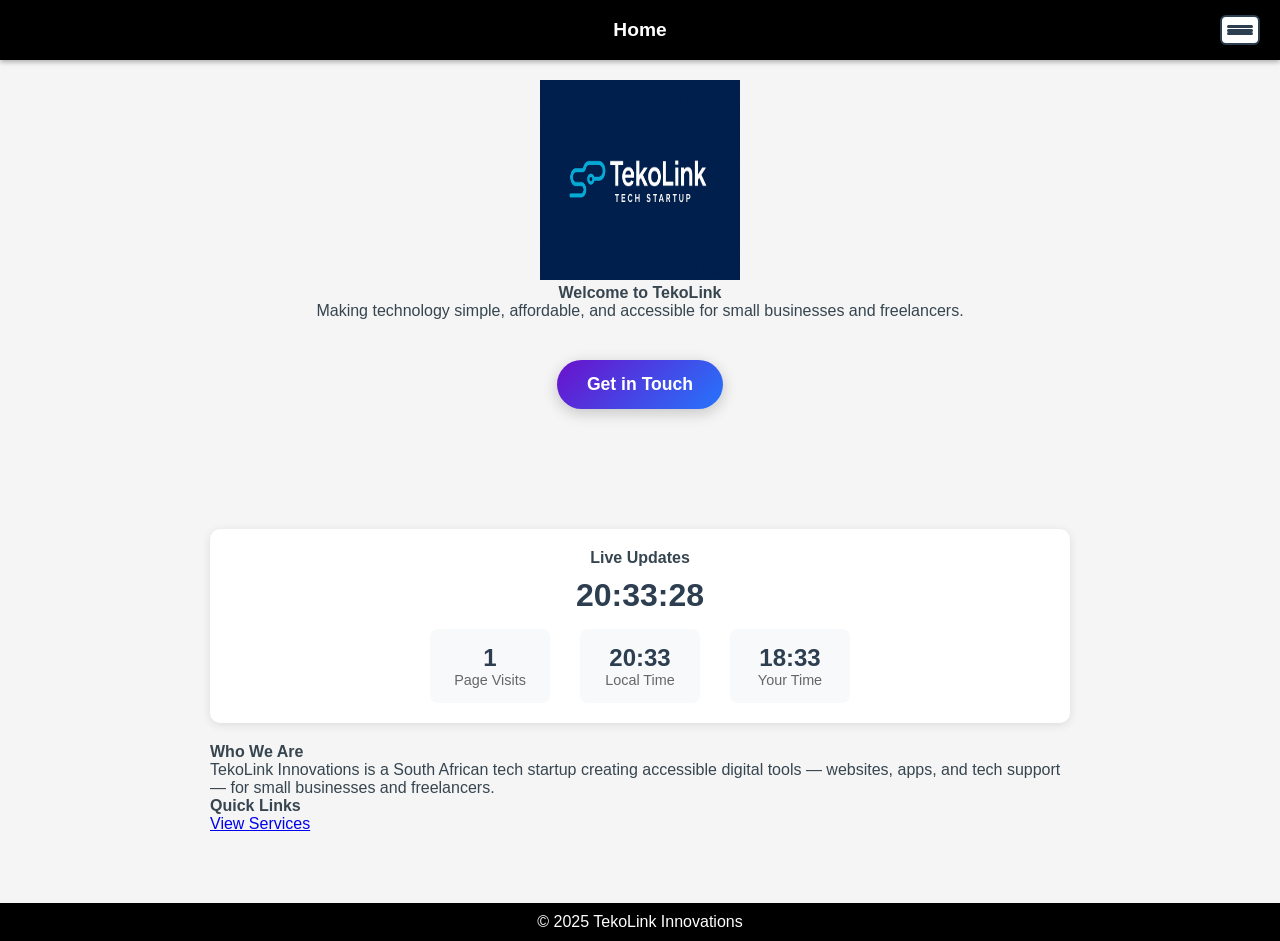
<file: index.html>
<!DOCTYPE html>
<html lang="en">
<head>
  <meta charset="utf-8">
  <meta name="viewport" content="width=device-width,initial-scale=1">

  <!-- SEO Meta Tags -->
  <title>TekoLink Innovations — Simple tech for small businesses</title>
  <meta name="description" content="TekoLink Innovations — affordable websites, apps, and tech support for small businesses and freelancers in South Africa.">
  <meta name="keywords" content="TekoLink, web design, app development, tech support, small business, South Africa, Polokwane">
  <meta name="author" content="Kabelo Mojalefa">
  <meta name="robots" content="index, follow">

  <!-- Open Graph for social media -->
  <meta property="og:title" content="TekoLink Innovations — Simple tech for small businesses">
  <meta property="og:description" content="Affordable websites, apps, and IT support for small businesses and freelancers in South Africa.">
  <meta property="og:image" content="./Assets/TekoLink.png">
  <meta property="og:type" content="website">
  <meta property="og:url" content="https://tekolink1.netlify.app">
  <meta name="google-site-verification" content="C8WIAGLSuKMhOoFvxIu3Dj0NO_RP1NXHNn2RSfWJ3mY"/>

  <!-- Canonical URL for SEO -->
  <link rel="canonical" href="https://tekolink1.netlify.app">
  
  <link rel="stylesheet" href="css/styles.css">
  <link rel="stylesheet" href="css/burger-menu.css">
  <style>
    .dynamic-content {
      background: white;
      padding: 20px;
      border-radius: 10px;
      box-shadow: 0 2px 10px rgba(0,0,0,0.1);
      margin: 20px auto;
      max-width: 900px;
      text-align: center;
    }
    .live-stats {
      display: flex;
      justify-content: center;
      gap: 30px;
      flex-wrap: wrap;
      margin-top: 15px;
    }
    .stat-item {
      padding: 15px;
      background: #f8f9fa;
      border-radius: 8px;
      min-width: 120px;
    }
    .stat-value {
      font-size: 1.5rem;
      font-weight: bold;
      color: #2c3e50;
      display: block;
    }
    .stat-label {
      font-size: 0.9rem;
      color: #666;
      display: block;
    }
    .live-clock {
      font-size: 2rem;
      font-weight: bold;
      color: #2c3e50;
      margin: 10px 0;
    }
    
    /* Get in Touch button styles */
    .get-in-touch-container {
        text-align: center;
        margin: 20px 0;
        padding: 20px;
    }
    .get-in-touch-btn {
        display: inline-block;
        background: linear-gradient(135deg, #6a11cb 0%, #2575fc 100%);
        color: white;
        padding: 14px 30px;
        text-decoration: none;
        border-radius: 50px;
        font-size: 1.1rem;
        font-weight: 600;
        transition: all 0.3s ease;
        box-shadow: 0 4px 15px rgba(0, 0, 0, 0.2);
    }
    .get-in-touch-btn:hover {
        transform: translateY(-3px);
        box-shadow: 0 8px 25px rgba(0, 0, 0, 0.3);
        background: linear-gradient(135deg, #2575fc 0%, #6a11cb 100%);
    }
  </style>
</head>
<body>
    <!-- SINGLE HEADER - Remove the duplicate one below -->
    <div class="current-page-header" id="currentPageHeader">
        <div class="page-title">Home</div>
        <div style="display: flex; gap: 10px; align-items: center;">
            <div class="burger-menu" id="burgerMenu">
                <div class="burger-line"></div>
                <div class="burger-line"></div>
                <div class="burger-line"></div>
            </div>
        </div>
    </div>

    <nav class="nav-menu" id="navMenu">
        <ul>
            <li><span class="current-page">Home</span></li>
            <li><a href="Pages/gallery.html" data-text="Gallery"><span>Gallery</span></a></li>
            <li><a href="Pages/about.html" data-text="About"><span>About</span></a></li>
            <li><a href="Pages/services.html" data-text="Services"><span>Services</span></a></li>
            <li><a href="Pages/enquiry.html" data-text="Enquiry"><span>Enquiry</span></a></li>
            <li><a href="Pages/contact.html" data-text="Contact"><span>Contact</span></a></li>
        </ul>
    </nav>

    <header>
        <img src="./Assets/TekoLink.png" alt="TekoLink Innovations - Tech startup in Polokwane South Africa" width="200" height="200">
        <h1>Welcome to TekoLink</h1>
        <p>Making technology simple, affordable, and accessible for small businesses and freelancers.</p>
        
        <!-- Get in Touch Button -->
        <div class="get-in-touch-container">
            <a href="Pages/contact.html" class="get-in-touch-btn">
                Get in Touch
            </a>
        </div>
    </header>

    <main>
        <!-- Dynamic Real-time Content Section -->
        <section class="dynamic-content">
            <h2>Live Updates</h2>
            <div class="live-clock" id="liveClock">Loading time...</div>
            <div class="live-stats">
                <div class="stat-item">
                    <span class="stat-value" id="visitCount">0</span>
                    <span class="stat-label">Page Visits</span>
                </div>
                <div class="stat-item">
                    <span class="stat-value" id="localTime">--:--</span>
                    <span class="stat-label">Local Time</span>
                </div>
                <div class="stat-item">
                    <span class="stat-value" id="userTime">--:--</span>
                    <span class="stat-label">Your Time</span>
                </div>
            </div>
        </section>

        <section>
            <h2>Who We Are</h2>
            <p>TekoLink Innovations is a South African tech startup creating accessible digital tools — websites, apps, and tech support — for small businesses and freelancers.</p>
        </section>

        <section>
            <h2>Quick Links</h2>
            <div style="display:flex;gap:12px;flex-wrap:wrap">
                <a class="button" href="Pages/gallery.html">View Services</a>
            </div>
        </section>
    </main>

    <footer>
        <p>&copy; 2025 TekoLink Innovations</p>
    </footer>

    <script src="js/burger-menu.js"></script>
    <script src="js/scripts.js"></script>
    
    <!-- Real-time content script -->
    <script>
    // Dynamic Real-time Content
    document.addEventListener('DOMContentLoaded', function() {
        // Live Clock
        function updateClock() {
            const now = new Date();
            const liveClock = document.getElementById('liveClock');
            const localTime = document.getElementById('localTime');
            const userTime = document.getElementById('userTime');
            
            // South Africa Time (SAST)
            const saTime = now.toLocaleTimeString('en-ZA', { 
                timeZone: 'Africa/Johannesburg',
                hour: '2-digit',
                minute: '2-digit',
                second: '2-digit'
            });
            
            // User's Local Time
            const userLocalTime = now.toLocaleTimeString('en-ZA', {
                hour: '2-digit',
                minute: '2-digit',
                second: '2-digit'
            });
            
            if (liveClock) liveClock.textContent = saTime;
            if (localTime) localTime.textContent = saTime.split(':').slice(0, 2).join(':');
            if (userTime) userTime.textContent = userLocalTime.split(':').slice(0, 2).join(':');
        }

        // Visit Counter
        function updateVisitCount() {
            let visits = localStorage.getItem('tekolinkVisits');
            visits = visits ? parseInt(visits) + 1 : 1;
            localStorage.setItem('tekolinkVisits', visits);
            const visitCount = document.getElementById('visitCount');
            if (visitCount) visitCount.textContent = visits;
        }

        // Initialize
        updateClock();
        updateVisitCount();
        
        // Update clock every second
        setInterval(updateClock, 1000);
    });
    </script>
</body>
</html>
</file>
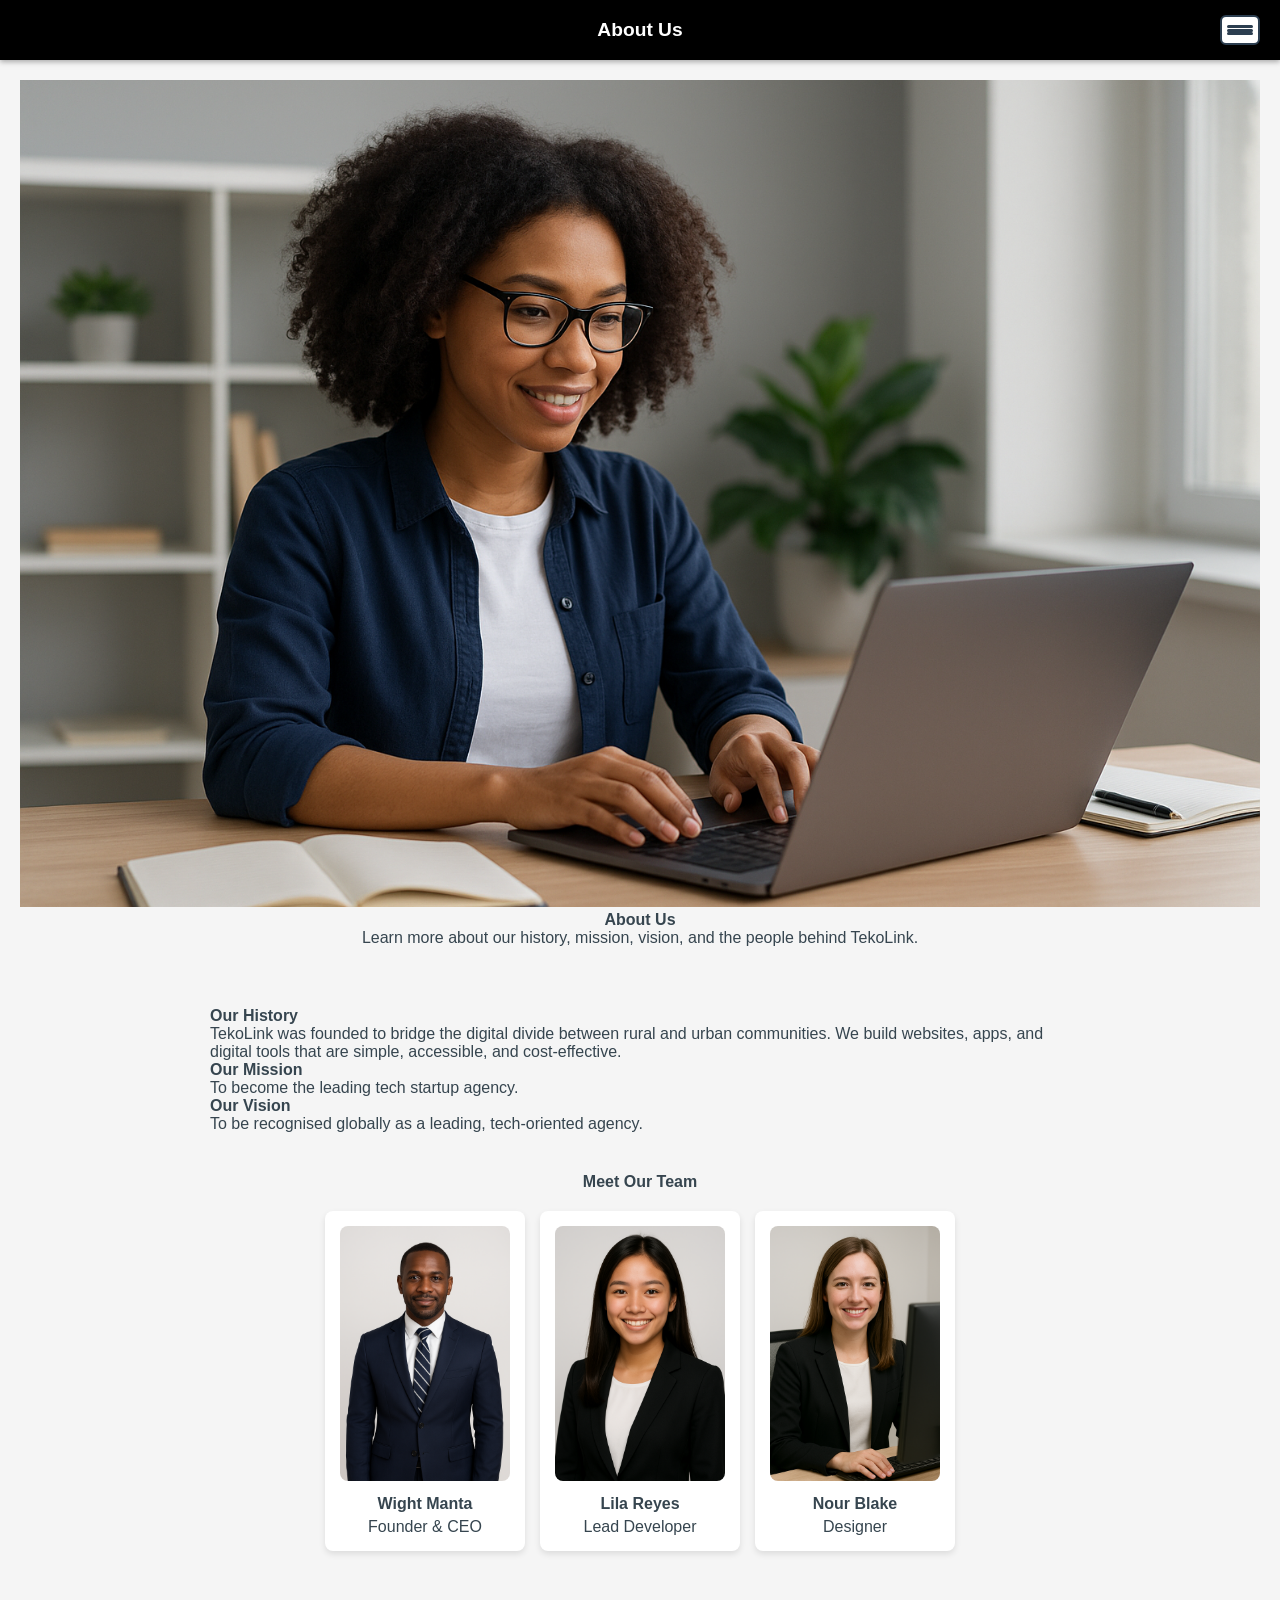
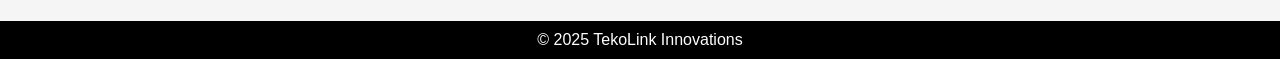
<file: Pages/about.html>
<!DOCTYPE html>
<html lang="en">
<head>
  <meta charset="UTF-8">
  <meta name="viewport" content="width=device-width, initial-scale=1.0">
  <title>About Us | TekoLink</title>
  <link rel="stylesheet" href="../css/styles.css">
  <link rel="stylesheet" href="../css/burger-menu.css">

  </style>
</head>
<body>
    <div class="current-page-header" id="currentPageHeader">
        <div class="page-title">About Us</div>
            <div class="burger-menu" id="burgerMenu">
                <div class="burger-line"></div>
                <div class="burger-line"></div>
                <div class="burger-line"></div>
            </div>
        </div>
    </div>

    <nav class="nav-menu" id="navMenu">
        <ul>
            <li><a href="../index.html" data-text="Home"><span>Home</span></a></li>
            <li><a href="gallery.html" data-text="Gallery"><span>Gallery</span></a></li>
            <li><span class="current-page">About</span></li>
            <li><a href="services.html" data-text="Services"><span>Services</span></a></li>
            <li><a href="enquiry.html" data-text="Enquiry"><span>Enquiry</span></a></li>
            <li><a href="contact.html" data-text="Contact"><span>Contact</span></a></li>
        </ul>
    </nav>

    <header>
        <img src="../Assets/About Us image.png" alt="About Us Banner" width="100%" height="100%">
        <h1>About Us</h1>
        <p>Learn more about our history, mission, vision, and the people behind TekoLink.</p>
    </header>

    <main>
        <h2>Our History</h2>
        <p>
            TekoLink was founded to bridge the digital divide between rural and urban communities. We build websites,
            apps, and digital tools that are simple, accessible, and cost-effective.
        </p>

        <h2>Our Mission</h2>
        <p>To become the leading tech startup agency.</p>

        <h2>Our Vision</h2>
        <p>To be recognised globally as a leading, tech-oriented agency.</p>

        <section class="team">
            <h2>Meet Our Team</h2>
            <div class="team-members">
                <div class="member">
                    <img src="../Assets/kabelo.png" alt="Wight Manta - Founder & CEO">
                    <h4>Wight Manta</h4>
                    <p>Founder & CEO</p>
                </div>
                <div class="member">
                    <img src="../Assets/kai.png" alt="Lila Reyes - Lead Developer">
                    <h4>Lila Reyes</h4>
                    <p>Lead Developer</p>
                </div>
                <div class="member">
                    <img src="../Assets/aria.png" alt="Nour Blake - Designer">
                    <h4>Nour Blake</h4>
                    <p>Designer</p>
                </div>
            </div>
        </section>
    </main>

    <footer>
        <p>&copy; 2025 TekoLink Innovations</p>
    </footer>
    <script src="../js/scripts.js"></script>
    <script src="../js/burger-menu.js"></script>
</body>
</html>
</file>
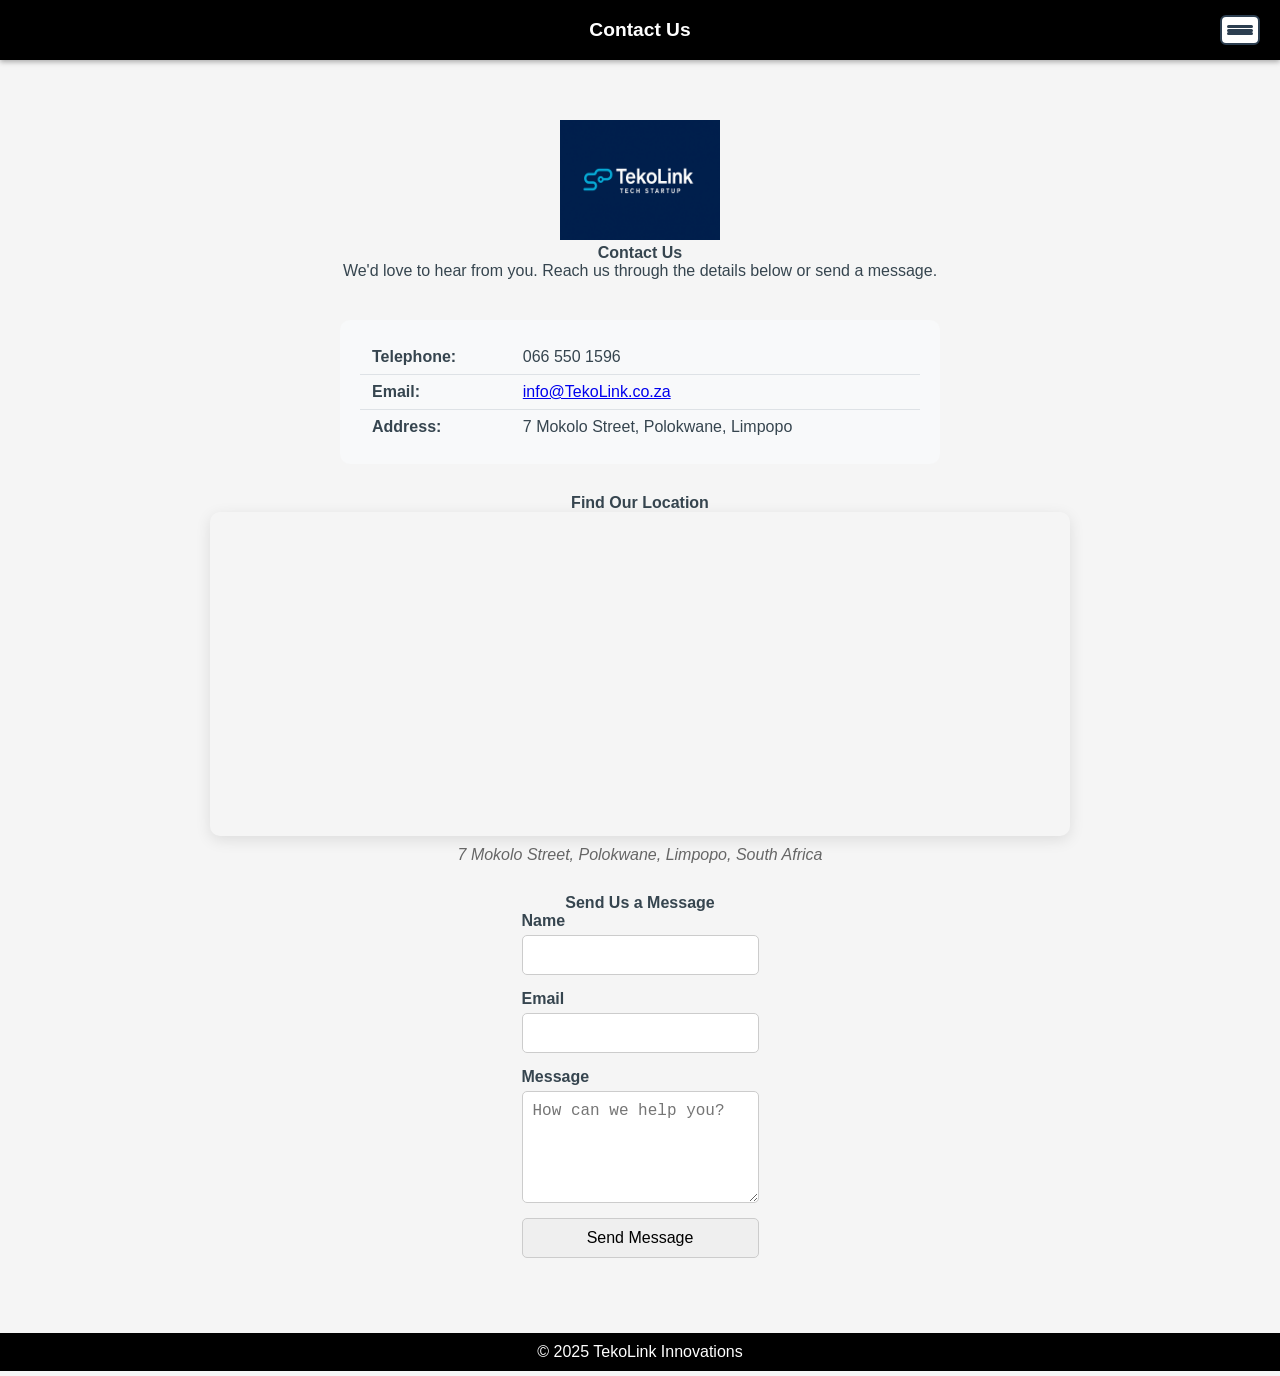
<file: Pages/contact.html>
<!DOCTYPE html>
<html lang="en">
<head>
  <meta charset="utf-8">
  <meta name="viewport" content="width=device-width,initial-scale=1">
  <title>Contact — TekoLink Innovations</title>
  <meta name="description" content="Get in touch with TekoLink Innovations for quotes, support and enquiries.">
  <meta name="keywords" content="contact,tekolink,email,phone,Polokwane">
  <link rel="stylesheet" href="../css/styles.css">
  <link rel="stylesheet" href="../css/burger-menu.css">
</head>
<body>
    <div class="current-page-header" id="currentPageHeader">
        <div class="page-title">Contact Us</div>
        <div class="burger-menu" id="burgerMenu">
            <div class="burger-line"></div>
            <div class="burger-line"></div>
            <div class="burger-line"></div>
        </div>
    </div>

    <nav class="nav-menu" id="navMenu">
        <ul>
            <li><a href="../index.html" data-text="Home"><span>Home</span></a></li>
            <li><a href="gallery.html" data-text="Gallery"><span>Gallery</span></a></li>
            <li><a href="about.html" data-text="About"><span>About</span></a></li>
            <li><a href="services.html" data-text="Services"><span>Services</span></a></li>
            <li><a href="enquiry.html" data-text="Enquiry"><span>Enquiry</span></a></li>
            <li><span class="current-page">Contact</span></li>
        </ul>
    </nav>

    <main>
        <header style="text-align:center">
            <img src="../Assets/TekoLink.png" alt="TekoLink logo" width="160" height="120">
            <h1>Contact Us</h1>
            <p>We'd love to hear from you. Reach us through the details below or send a message.</p>
        </header>

        <section class="contact-info-section">
            <table class="contact-info">
                <tr><td><strong>Telephone:</strong></td><td>066 550 1596</td></tr>
                <tr><td><strong>Email:</strong></td><td><a href="mailto:info@TekoLink.co.za">info@TekoLink.co.za</a></td></tr>
                <tr><td><strong>Address:</strong></td><td>7 Mokolo Street, Polokwane, Limpopo</td></tr>
            </table>
        </section>

        <section class="map-section">
            <h2>Find Our Location</h2>
            <div class="map-container">
                <iframe 
                    src="https://www.google.com/maps?q=-23.934994,29.441693&z=14&output=embed" 
                    width="100%" 
                    height="320" 
                    style="border:0;" 
                    allowfullscreen="" 
                    loading="lazy"
                    title="TekoLink Innovations Location - 7 Mokolo Street, Polokwane, Limpopo"
                    aria-label="Interactive map showing TekoLink Innovations location">
                </iframe>
            </div>
            <p class="map-address">7 Mokolo Street, Polokwane, Limpopo, South Africa</p>
        </section>

        <section>
            <h2 style="text-align:center">Send Us a Message</h2>
            <form id="enquiry-form" class="contact-form" action="https://formsubmit.co/info@TekoLink.co.za" method="POST" novalidate>
                <input type="hidden" name="_subject" value="Contact form submission">
                <input type="hidden" name="_captcha" value="false">
                <input type="hidden" name="_template" value="table">
                
                <div id="form-feedback" class="feedback-message"></div>
                
                <div class="form-row">
                    <div class="form-group">
                        <label for="name">Name</label>
                        <input type="text" id="name" name="name" required>
                        <div class="error-message" id="nameError">Please enter your full name (minimum 2 characters)</div>
                    </div>
                    <div class="form-group">
                        <label for="email">Email</label>
                        <input type="email" id="email" name="email" required>
                        <div class="error-message" id="emailError">Please enter a valid email address</div>
                    </div>
                    <div class="form-group full">
                        <label for="message">Message</label>
                        <textarea id="message" name="message" rows="5" required placeholder="How can we help you?"></textarea>
                        <div class="error-message" id="messageError">Please enter your message (minimum 10 characters)</div>
                    </div>
                    <div class="form-group full">
                        <input type="submit" value="Send Message" id="submit-btn">
                    </div>
                </div>
            </form>
        </section>
    </main>

    <footer style="text-align:center;margin-top:20px">
        <p>&copy; 2025 TekoLink Innovations</p>
    </footer>

    <script src="../js/form-validation.js"></script>
    <script src="../js/scripts.js"></script>    
    <script src="../js/burger-menu.js"></script>
</body>
</html>
</file>
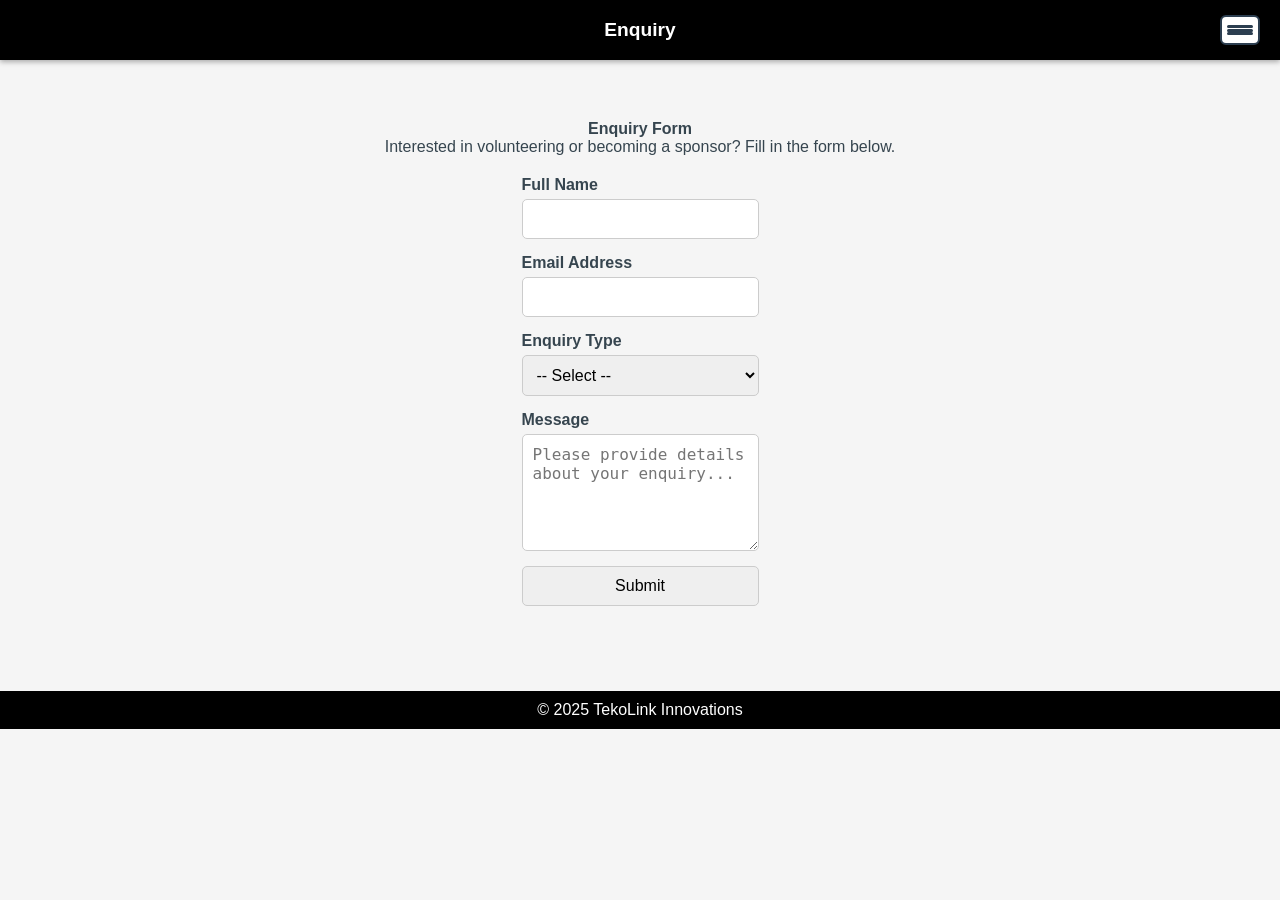
<file: Pages/enquiry.html>
<!DOCTYPE html>
<html lang="en">
<head>
  <meta charset="utf-8"><meta name="viewport" content="width=device-width,initial-scale=1">
  <title>Enquiry | TekoLink</title>
  <meta name="description" content="Send TekoLink an enquiry about volunteering, sponsorship or services.">
  <meta name="keywords" content="enquiry,contact,sponsorship,volunteer">
  <link rel="stylesheet" href="../css/styles.css">
  <link rel="stylesheet" href="../css/burger-menu.css">
</head>
<body>
    <div class="current-page-header" id="currentPageHeader">
        <div class="page-title">Enquiry</div>
        <div class="burger-menu" id="burgerMenu">
            <div class="burger-line"></div>
            <div class="burger-line"></div>
            <div class="burger-line"></div>
        </div>
    </div>

    <nav class="nav-menu" id="navMenu">
        <ul>
            <li><a href="../index.html" data-text="Home"><span>Home</span></a></li>
            <li><a href="gallery.html" data-text="Gallery"><span>Gallery</span></a></li>
            <li><a href="about.html" data-text="About"><span>About</span></a></li>
            <li><a href="services.html" data-text="Services"><span>Services</span></a></li>
            <li><span class="current-page">Enquiry</span></li>
            <li><a href="contact.html" data-text="Contact"><span>Contact</span></a></li>
        </ul>
    </nav>

    <main>
        <header style="text-align:center">
            <h1>Enquiry Form</h1>
            <p>Interested in volunteering or becoming a sponsor? Fill in the form below.</p>
        </header>

        <form id="enquiry-form" class="contact-form" action="https://formsubmit.co/info@TekoLink.co.za" method="POST" novalidate>
            <input type="hidden" name="_subject" value="New Enquiry Submission">
            <input type="hidden" name="_captcha" value="false">
            <input type="hidden" name="_template" value="table">
            
            <div id="form-feedback" class="feedback-message"></div>
            
            <div class="form-row">
                <div class="form-group">
                    <label for="name">Full Name</label>
                    <input name="name" type="text" id="name" required>
                    <div class="error-message" id="nameError">Please enter your full name (minimum 2 characters)</div>
                </div>
                <div class="form-group">
                    <label for="email">Email Address</label>
                    <input name="email" type="email" id="email" required>
                    <div class="error-message" id="emailError">Please enter a valid email address</div>
                </div>
                <div class="form-group full">
                    <label for="type">Enquiry Type</label>
                    <select name="type" id="type" required>
                        <option value="">-- Select --</option>
                        <option value="volunteer">Volunteering</option>
                        <option value="sponsor">Sponsorship</option>
                        <option value="services">Services</option>
                        <option value="other">Other</option>
                    </select>
                    <div class="error-message" id="typeError">Please select an enquiry type</div>
                </div>
                <div class="form-group full">
                    <label for="message">Message</label>
                    <textarea name="message" id="message" rows="5" required placeholder="Please provide details about your enquiry..."></textarea>
                    <div class="error-message" id="messageError">Please enter your message (minimum 10 characters)</div>
                </div>
                <div class="form-group full">
                    <input type="submit" value="Submit" id="submit-btn">
                </div>
            </div>
        </form>
    </main>

    <footer>
        <p>&copy; 2025 TekoLink Innovations</p>
    </footer>

    <script src="../js/form-validation.js"></script>
    <script src="../js/scripts.js"></script>
    <script src="../js/burger-menu.js"></script>
</body>
</html>
</file>
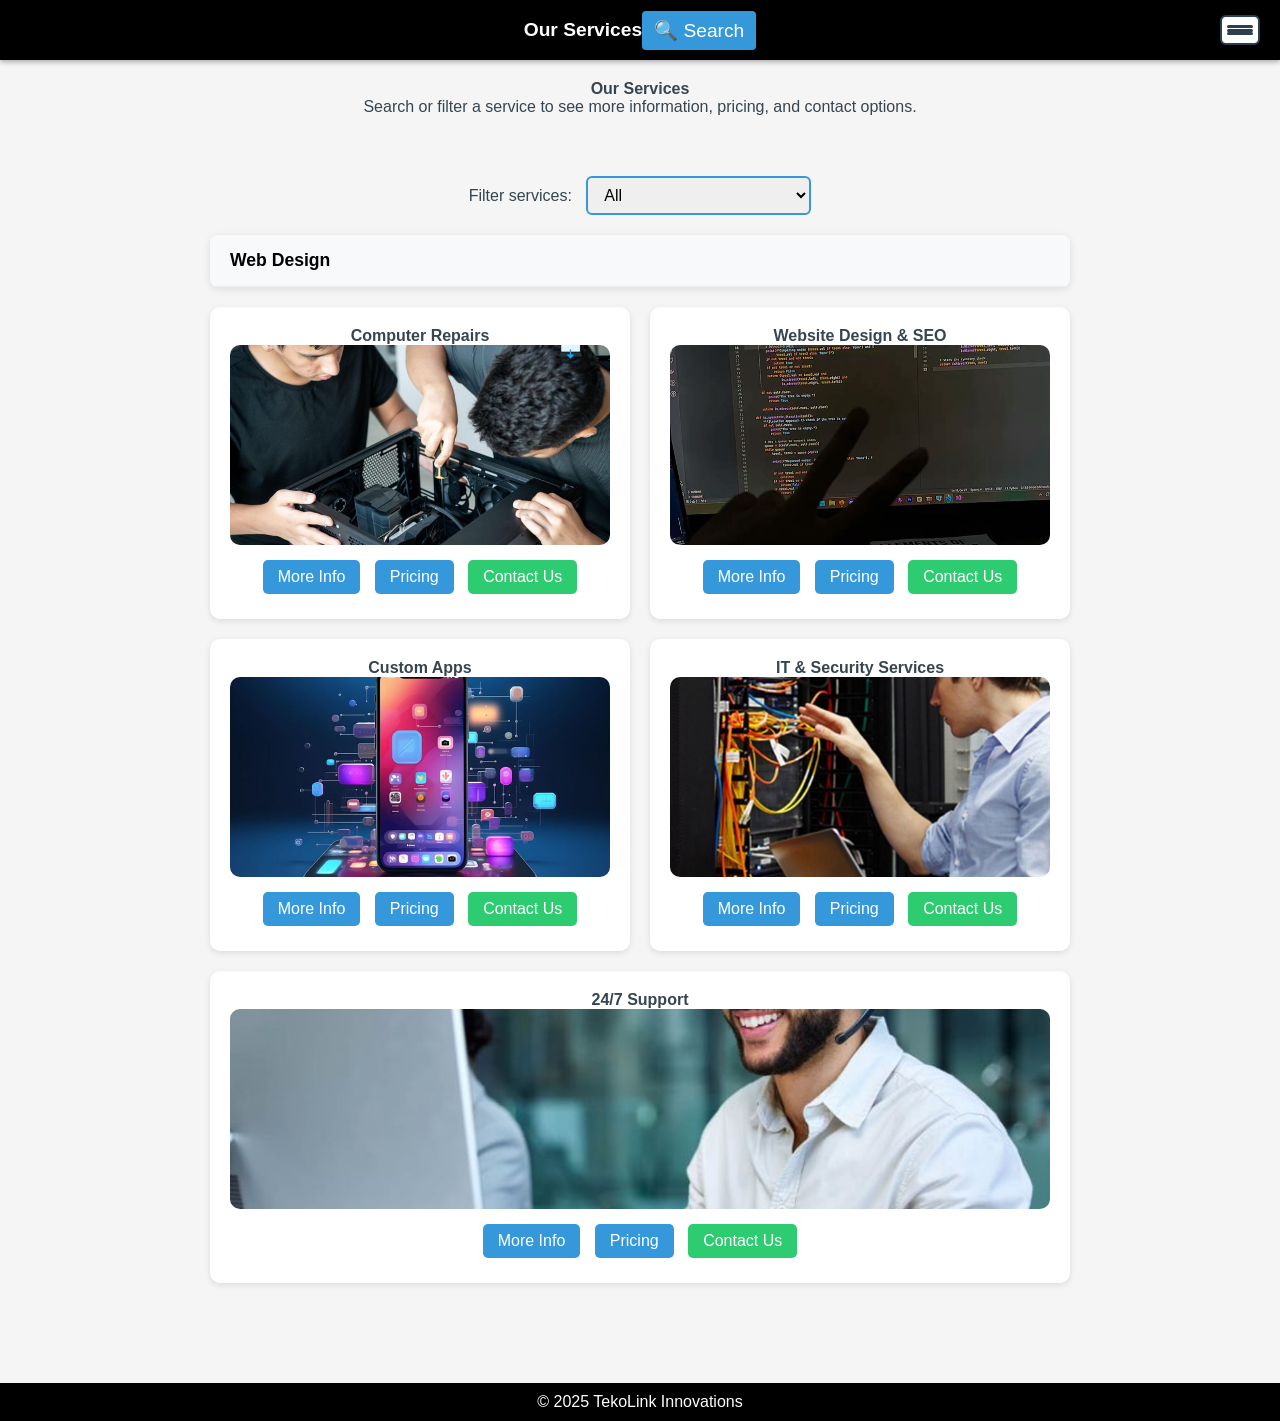
<file: Pages/services.html>
<!DOCTYPE html>
<html lang="en">
<head>
<meta charset="UTF-8">
<meta name="viewport" content="width=device-width, initial-scale=1.0">
<title>Services | TekoLink</title>
<link rel="stylesheet" href="../css/styles.css">
<link rel="stylesheet" href="../css/burger-menu.css">
</head>
<body>
    <div class="current-page-header" id="currentPageHeader">
        <div class="page-title">Our Services</div>
        <div style="display: flex; gap: 10px; align-items: center;">
            <button class="search-trigger" onclick="toggleSearch()" style="background: #3498db; color: white; border: none; padding: 8px 12px; border-radius: 4px; cursor: pointer;">
                🔍 Search
            </button>
            <div class="burger-menu" id="burgerMenu">
                <div class="burger-line"></div>
                <div class="burger-line"></div>
                <div class="burger-line"></div>
            </div>
        </div>
    </div>

    <nav class="nav-menu" id="navMenu">
        <ul>
            <!-- FIXED PATHS -->
            <li><a href="../index.html" data-text="Home"><span>Home</span></a></li>
            <li><a href="gallery.html" data-text="Gallery"><span>Gallery</span></a></li>
            <li><a href="about.html" data-text="About"><span>About</span></a></li>
            <li><span class="current-page">Services</span></li>
            <li><a href="enquiry.html" data-text="Enquiry"><span>Enquiry</span></a></li>
            <li><a href="contact.html" data-text="Contact"><span>Contact</span></a></li>
        </ul>
    </nav>

    <header>
        <h1>Our Services</h1>
        <p>Search or filter a service to see more information, pricing, and contact options.</p>
    </header>

    <main>
        <!-- Service Filter -->
        <div style="text-align:center; margin-bottom:20px;">
            <label for="serviceFilter">Filter services:</label>
            <select id="serviceFilter">
                <option value="all">All</option>
                <option value="repairs">Computer Repairs</option>
                <option value="webdev">Web Development</option>
                <option value="appdev">Application Development</option>
                <option value="techservices">Tech Services</option>
                <option value="techsupport">Tech Support</option>
            </select>
        </div>
        
        <!-- Accordion -->
        <div class="accordion">
            <div class="accordion-item">
                <button class="accordion-header">Web Design</button>
                <div class="accordion-content">
                    <p>Custom websites starting from R5,000</p>
                </div>
            </div>
        </div>

        <div class="service-row">
            <!-- Computer Repairs -->
            <div class="service-box" data-type="repairs" data-keywords="computer repairs hardware software">
                <h3>Computer Repairs</h3>
                <div class="img-holder">
                    <img src="../Assets/computer repair.jpg" alt="Computer Repairs" class="service-img">
                </div>
                <button class="info-btn">More Info</button>
                <button class="price-btn">Pricing</button>
                <button class="contact-btn">Contact Us</button>
                
                <!-- Modals for this service -->
                <div class="modal info-modal">
                    <div class="modal-content">
                        <span class="close-btn">&times;</span>
                        <h4>Computer Repairs</h4>
                        <p>Full diagnostics, hardware & software repair for desktops and laptops. We fix everything from slow performance to hardware failures.</p>
                    </div>
                </div>
                
                <div class="modal price-modal">
                    <div class="modal-content">
                        <span class="close-btn">&times;</span>
                        <h4>Pricing - Computer Repairs</h4>
                        <p>Starting at R350 for diagnostics</p>
                        <ul>
                            <li>Virus Removal: R450</li>
                            <li>Hardware Repair: R550+</li>
                            <li>Software Installation: R300</li>
                        </ul>
                    </div>
                </div>
                
                <div class="modal contact-modal">
                    <div class="modal-content">
                        <span class="close-btn">&times;</span>
                        <h4>Contact Us</h4>
                        <p>Get in touch for computer repairs:</p>
                        <p>📞 066 550 1596</p>
                        <p>📧 info@TekoLink.co.za</p>
                        <a href="contact.html" class="get-in-touch-btn">Go to Contact Page</a>
                    </div>
                </div>
            </div>

            <!-- Web Development -->
            <div class="service-box" data-type="webdev" data-keywords="web development websites seo">
                <h3>Website Design & SEO</h3>
                <div class="img-holder">
                    <img src="../Assets/web dev.jpg" alt="Web Development" class="service-img">
                </div>
                <button class="info-btn">More Info</button>
                <button class="price-btn">Pricing</button>
                <button class="contact-btn">Contact Us</button>
                
                <!-- Modals for this service -->
                <div class="modal info-modal">
                    <div class="modal-content">
                        <span class="close-btn">&times;</span>
                        <h4>Web Development</h4>
                        <p>Mobile-friendly websites and SEO optimization. We create responsive websites that work perfectly on all devices.</p>
                    </div>
                </div>
                
                <div class="modal price-modal">
                    <div class="modal-content">
                        <span class="close-btn">&times;</span>
                        <h4>Pricing - Web Development</h4>
                        <p>Starting at R400 for basic websites</p>
                        <ul>
                            <li>Basic Website: R400-R800</li>
                            <li>E-commerce Site: R1,200+</li>
                            <li>SEO Optimization: R300/month</li>
                        </ul>
                    </div>
                </div>
                
                <div class="modal contact-modal">
                    <div class="modal-content">
                        <span class="close-btn">&times;</span>
                        <h4>Contact Us</h4>
                        <p>Get in touch for web development:</p>
                        <p>📞 066 550 1596</p>
                        <p>📧 info@TekoLink.co.za</p>
                        <a href="contact.html" class="get-in-touch-btn">Go to Contact Page</a>
                    </div>
                </div>
            </div>

            <!-- Application Development -->
            <div class="service-box" data-type="appdev" data-keywords="app development mobile desktop">
                <h3>Custom Apps</h3>
                <div class="img-holder">
                    <img src="../Assets/app dev2.jpg" alt="App Development" class="service-img">
                </div>
                <button class="info-btn">More Info</button>
                <button class="price-btn">Pricing</button>
                <button class="contact-btn">Contact Us</button>
                
                <!-- Modals for this service -->
                <div class="modal info-modal">
                    <div class="modal-content">
                        <span class="close-btn">&times;</span>
                        <h4>Application Development</h4>
                        <p>Custom mobile & desktop applications tailored to your business needs.</p>
                    </div>
                </div>
                
                <div class="modal price-modal">
                    <div class="modal-content">
                        <span class="close-btn">&times;</span>
                        <h4>Pricing - App Development</h4>
                        <p>Starting at R750 for basic apps</p>
                        <ul>
                            <li>Mobile App: R750-R2,000</li>
                            <li>Desktop Application: R1,000+</li>
                            <li>Maintenance: R200/month</li>
                        </ul>
                    </div>
                </div>
                
                <div class="modal contact-modal">
                    <div class="modal-content">
                        <span class="close-btn">&times;</span>
                        <h4>Contact Us</h4>
                        <p>Get in touch for app development:</p>
                        <p>📞 066 550 1596</p>
                        <p>📧 info@TekoLink.co.za</p>
                        <a href="contact.html" class="get-in-touch-btn">Go to Contact Page</a>
                    </div>
                </div>
            </div>

            <!-- Tech Services -->
            <div class="service-box" data-type="techservices" data-keywords="IT consulting networking cloud security backups">
                <h3>IT & Security Services</h3>
                <div class="img-holder">
                    <img src="../Assets/data center server.jpg" alt="Tech Services" class="service-img">
                </div>
                <button class="info-btn">More Info</button>
                <button class="price-btn">Pricing</button>
                <button class="contact-btn">Contact Us</button>
                
                <!-- Modals for this service -->
                <div class="modal info-modal">
                    <div class="modal-content">
                        <span class="close-btn">&times;</span>
                        <h4>Tech Services</h4>
                        <p>IT consulting, network setup, cloud services, backups & security solutions for businesses.</p>
                    </div>
                </div>
                
                <div class="modal price-modal">
                    <div class="modal-content">
                        <span class="close-btn">&times;</span>
                        <h4>Pricing - IT Services</h4>
                        <p>Starting at R600 for consultations</p>
                        <ul>
                            <li>Network Setup: R600-R1,500</li>
                            <li>Security Audit: R800</li>
                            <li>Cloud Setup: R500+</li>
                        </ul>
                    </div>
                </div>
                
                <div class="modal contact-modal">
                    <div class="modal-content">
                        <span class="close-btn">&times;</span>
                        <h4>Contact Us</h4>
                        <p>Get in touch for IT services:</p>
                        <p>📞 066 550 1596</p>
                        <p>📧 info@TekoLink.co.za</p>
                        <a href="contact.html" class="get-in-touch-btn">Go to Contact Page</a>
                    </div>
                </div>
            </div>

            <!-- Tech Support -->
            <div class="service-box" data-type="techsupport" data-keywords="support remote onsite troubleshooting maintenance monitoring">
                <h3>24/7 Support</h3>
                <div class="img-holder">
                    <img src="../Assets/tech supp.jpg" alt="Tech Support" class="service-img">
                </div>
                <button class="info-btn">More Info</button>
                <button class="price-btn">Pricing</button>
                <button class="contact-btn">Contact Us</button>
                
                <!-- Modals for this service -->
                <div class="modal info-modal">
                    <div class="modal-content">
                        <span class="close-btn">&times;</span>
                        <h4>Tech Support</h4>
                        <p>Reliable 24/7 support for all digital platforms and apps. We're here when you need us.</p>
                    </div>
                </div>
                
                <div class="modal price-modal">
                    <div class="modal-content">
                        <span class="close-btn">&times;</span>
                        <h4>Pricing - Tech Support</h4>
                        <p>Packages start at R400/month</p>
                        <ul>
                            <li>Basic Support: R400/month</li>
                            <li>Premium Support: R700/month</li>
                            <li>Enterprise: R1,200/month</li>
                        </ul>
                    </div>
                </div>
                
                <div class="modal contact-modal">
                    <div class="modal-content">
                        <span class="close-btn">&times;</span>
                        <h4>Contact Us</h4>
                        <p>Get in touch for tech support:</p>
                        <p>📞 066 550 1596</p>
                        <p>📧 info@TekoLink.co.za</p>
                        <a href="contact.html" class="get-in-touch-btn">Go to Contact Page</a>
                    </div>
                </div>
            </div>
        </div>
    </main>
    <script>
// EMERGENCY FALLBACK - Add this right before </body>
console.log('Emergency script running');

// Simple modal functions as fallback
function openModal(button, modalClass) {
    const serviceBox = button.closest('.service-box');
    const modal = serviceBox.querySelector(modalClass);
    if (modal) modal.style.display = 'block';
}

function closeModal(button) {
    const modal = button.closest('.modal');
    modal.style.display = 'none';
}

// Initialize when page loads
document.addEventListener('DOMContentLoaded', function() {
    console.log('Emergency initialization');
    
    // Add click events to all buttons
    document.querySelectorAll('.info-btn').forEach(btn => {
        btn.onclick = function() { openModal(this, '.info-modal'); };
    });
    
    document.querySelectorAll('.price-btn').forEach(btn => {
        btn.onclick = function() { openModal(this, '.price-modal'); };
    });
    
    document.querySelectorAll('.contact-btn').forEach(btn => {
        btn.onclick = function() { openModal(this, '.contact-modal'); };
    });
    
    document.querySelectorAll('.close-btn').forEach(btn => {
        btn.onclick = function() { closeModal(this); };
    });
    
    // Service filter
    const filter = document.getElementById('serviceFilter');
    if (filter) {
        filter.onchange = function() {
            document.querySelectorAll('.service-box').forEach(box => {
                box.style.display = (this.value === 'all' || box.dataset.type === this.value) ? 'block' : 'none';
            });
        };
    }
    
    // Accordion
    document.querySelectorAll('.accordion-header').forEach(header => {
        header.onclick = function() {
            const content = this.nextElementSibling;
            content.style.maxHeight = content.style.maxHeight ? null : content.scrollHeight + "px";
        };
    });
});

// Global search function
function toggleSearch() {
    const term = prompt("Search services:");
    if (term) {
        document.querySelectorAll('.service-box').forEach(box => {
            const show = box.dataset.keywords.includes(term.toLowerCase()) || 
                        box.querySelector('h3').textContent.toLowerCase().includes(term.toLowerCase());
            box.style.display = show ? 'block' : 'none';
        });
    }
}
</script>

    <footer>
        <p>&copy; 2025 TekoLink Innovations</p>
    </footer>

    <script src="../js/scripts.js"></script>
    <script src="../js/burger-menu.js"></script>
    <script src="../js/services.js"></script>
</body>
</html>
</file>
<file: css/styles.css>
/* ========== RESET & BASE STYLES ========== */
* {
    margin: 0;
    padding: 0;
    box-sizing: border-box;
    font-size: 100%;
}

body {
    margin: 0;
    font-family: Arial, sans-serif;
    background-color: rgb(245, 245, 245);
    color: rgb(54, 69, 79);
    font-size: 1rem;
    padding-top: 0 !important;
}

/* ========== COMPLETELY DISABLE OLD NAV ========== */
nav:not(.nav-menu) {
    display: none !important;
}

/* Remove any old nav link styles */
nav a:not(.nav-menu a) {
    display: none !important;
}

/* ========== HERO SECTION ========== */
.hero {
    background-color: rgb(135, 206, 235);
    color: white;
    text-align: center;
    padding: 80px 20px 60px;
    margin-top: 0;
}

.hero h1 {
    font-size: 2.5em;
    margin-bottom: 10px;
}

.hero p {
    font-size: 1.2em;
    margin-bottom: 20px;
}

.hero a {
    background-color: rgb(54, 69, 79);
    color: white;
    padding: 10px 20px;
    text-decoration: none;
    border-radius: 4px;
}

.hero a:hover {
    background-color: #333;
}

/* ========== HEADER & MAIN CONTENT ========== */
header {
    text-align: center;
    padding: 20px;
    margin-top: 0;
}

main {
    padding: 40px 20px;
    max-width: 900px;
    margin: auto;
}

h1, h2, h3 {
    color: rgb(54, 69, 79);
}

/* ========== TEAM SECTION ========== */
.team {
    margin-top: 40px;
    text-align: center;
}

.team-members {
    display: flex;
    justify-content: center;
    flex-wrap: wrap;
    flex-direction: row;
    gap: 15px;
    margin-top: 20px;
}

.member {
    background: white;
    padding: 15px;
    border-radius: 8px;
    width: 200px;
    box-shadow: 0px 3px 6px rgba(0,0,0,0.1);
}

.member img {
    width: 100%;
    border-radius: 8px;
}

.member h4 {
    margin: 10px 0 5px;
}

/* ========== FOOTER ========== */
footer {
    text-align: center;
    padding: 10px;
    background-color: black;
    color: white;
    margin-top: 30px;
}

/* ========== FORM STYLES ========== */
.container {
    max-width: 900px;
    margin: 0 auto;
    padding: 20px;
    text-align: center;
    box-sizing: border-box;
}

form {
    display: flex;
    flex-direction: column;
    align-items: center;
}

.form-group {
    display: flex;
    flex-direction: column;
    width: 100%;
    margin-bottom: 15px;
}

.form-group label {
    margin-bottom: 5px;
    font-weight: bold;
    text-align: left;
}

.form-group input,
.form-group select,
.form-group textarea {
    width: 100%;
    padding: 10px;
    border-radius: 5px;
    border: 1px solid #ccc;
    font-size: 1rem;
    box-sizing: border-box;
}

form button {
    padding: 10px 20px;
    font-size: 1rem;
    background-color: black;
    color: white;
    border: none;
    border-radius: 5px;
    cursor: pointer;
}

form button:hover {
    background-color: rgb(54, 69, 79);
}

/* ========== RESPONSIVE STYLES ========== */
@media screen and (max-width: 900px) {
    .team-members {
        align-items: center;
        width: 100%;
    }
}

@media screen and (max-width: 600px) {
    .hero {
        padding: 60px 10px 40px;
    }
    
    .team-members {
        flex-direction: column;
        align-items: center;
        width: 100%;
    }
    
    .container {
        padding: 15px;
    }
    
    form .form-group {
        width: 100%;
    }
}
    .get-in-touch-container {
        text-align: center;
        margin: 20px 0;
        padding: 20px;
    }

    .get-in-touch-btn {
        display: inline-block;
        background: linear-gradient(135deg, #6a11cb 0%, #2575fc 100%);
        color: white;
        padding: 14px 30px;
        text-decoration: none;
        border-radius: 50px;
        font-size: 1.1rem;
        font-weight: 600;
        transition: all 0.3s ease;
        box-shadow: 0 4px 15px rgba(0, 0, 0, 0.2);
    }

    .get-in-touch-btn:hover {
        transform: translateY(-3px);
        box-shadow: 0 8px 25px rgba(0, 0, 0, 0.3);
        background: linear-gradient(135deg, #2575fc 0%, #6a11cb 100%);
    }
    /* Map Section Styling */
.map-section {
    margin: 40px 0;
    text-align: center;
}

.map-container {
    max-width: 900px;
    margin: 0 auto;
    box-shadow: 0 4px 15px rgba(0,0,0,0.1);
    border-radius: 10px;
    overflow: hidden;
}

.map-address {
    margin-top: 15px;
    font-style: italic;
    color: #666;
}
/* Lightbox Styles */
.lightbox {
    display: none;
    position: fixed;
    top: 0;
    left: 0;
    width: 100%;
    height: 100%;
    background: rgba(0, 0, 0, 0.9);
    z-index: 2000;
    justify-content: center;
    align-items: center;
}

.lightbox-content {
    position: relative;
    max-width: 90%;
    max-height: 90%;
    text-align: center;
}

.lightbox-image {
    max-width: 100%;
    max-height: 80vh;
    border-radius: 8px;
    box-shadow: 0 5px 25px rgba(0, 0, 0, 0.5);
}

.lightbox-caption {
    color: white;
    margin-top: 15px;
    font-size: 1.1rem;
}

.lightbox-close {
    position: absolute;
    top: -40px;
    right: 0;
    color: white;
    font-size: 30px;
    cursor: pointer;
    background: rgba(0, 0, 0, 0.5);
    width: 40px;
    height: 40px;
    border-radius: 50%;
    display: flex;
    justify-content: center;
    align-items: center;
}

.lightbox-nav {
    position: absolute;
    top: 50%;
    transform: translateY(-50%);
    background: rgba(0, 0, 0, 0.5);
    color: white;
    border: none;
    font-size: 24px;
    width: 50px;
    height: 50px;
    border-radius: 50%;
    cursor: pointer;
    display: flex;
    justify-content: center;
    align-items: center;
}

.lightbox-prev {
    left: 20px;
}

.lightbox-next {
    right: 20px;
}

.lightbox-nav:hover {
    background: rgba(0, 0, 0, 0.8);
}

/* Gallery image hover effects */
.gallery-img {
    cursor: pointer;
    transition: transform 0.3s ease, box-shadow 0.3s ease;
}

.gallery-img:hover {
    transform: scale(1.05);
    box-shadow: 0 8px 25px rgba(0, 0, 0, 0.3);
}

/* ========== SERVICES PAGE STYLES ========== */

/* Service Filter and Layout */
.service-row { 
    display: flex; 
    flex-wrap: wrap; 
    gap: 20px; 
    margin-bottom: 30px; 
}

.service-box { 
    background: #fff; 
    padding: 20px; 
    border-radius: 10px; 
    box-shadow: 0 2px 6px rgba(0,0,0,0.1); 
    flex: 1 1 45%; 
    text-align: center; 
    position: relative; 
}

.service-box h3 { 
    margin-top: 0; 
}

.service-img { 
    width: 100%; 
    height: 200px; 
    border-radius: 10px; 
    object-fit: cover; 
    cursor: zoom-in; 
}

.img-holder { 
    display: flex; 
    justify-content: center; 
    margin-bottom: 10px; 
}

/* Accordion styles */
.accordion {
    margin: 20px 0;
    border-radius: 8px;
    overflow: hidden;
    box-shadow: 0 2px 8px rgba(0,0,0,0.1);
}

.accordion-item {
    border-bottom: 1px solid #eee;
}

.accordion-header {
    width: 100%;
    padding: 15px 20px;
    background: #f8f9fa;
    border: none;
    text-align: left;
    font-size: 1.1rem;
    font-weight: 600;
    cursor: pointer;
    transition: background 0.3s ease;
}

.accordion-header:hover {
    background: #e9ecef;
}

.accordion-content {
    padding: 0 20px;
    max-height: 0;
    overflow: hidden;
    transition: max-height 0.3s ease, padding 0.3s ease;
    background: white;
}

.accordion-content.active {
    padding: 15px 20px;
    max-height: 200px;
}

/* Modal display styles */
.modal {
    display: none;
    position: fixed;
    z-index: 1000;
    left: 0;
    top: 0;
    width: 100%;
    height: 100%;
    overflow: auto;
    background-color: rgba(0,0,0,0.5);
}

.modal-content {
    background: #fff;
    margin: 10% auto;
    padding: 20px;
    border-radius: 10px;
    width: 90%;
    max-width: 500px;
    position: relative;
}

.close-btn {
    position: absolute;
    top: 10px;
    right: 15px;
    font-size: 1.5rem;
    cursor: pointer;
    color: #333;
}

.close-btn:hover {
    color: #e74c3c;
}

/* Service button styles */
.info-btn, .price-btn, .contact-btn {
    background: #3498db;
    color: white;
    border: none;
    padding: 8px 15px;
    margin: 5px;
    border-radius: 5px;
    cursor: pointer;
    transition: background 0.3s ease;
}

.info-btn:hover, .price-btn:hover, .contact-btn:hover {
    background: #2980b9;
}

.contact-btn {
    background: #2ecc71;
}

.contact-btn:hover {
    background: #27ae60;
}

/* Service Filter Dropdown */
#serviceFilter {
    padding: 8px 12px;
    border: 2px solid #3498db;
    border-radius: 6px;
    font-size: 1rem;
    margin-left: 10px;
}
.service-row { display:flex; flex-wrap:wrap; gap:20px; margin-bottom:30px; }
.service-box { background:#fff; padding:20px; border-radius:10px; box-shadow:0 2px 6px rgba(0,0,0,0.1); flex:1 1 45%; text-align:center; position:relative; }
.service-box h3 { margin-top:0; }
.service-img { width:100%; height:200px; border-radius:10px; object-fit:cover; cursor:zoom-in; }
.img-holder { display:flex; justify-content:center; margin-bottom:10px; }
.modal { display:none; position:fixed; z-index:999; left:0; top:0; width:100%; height:100%; overflow:auto; background-color: rgba(0,0,0,0.5); }
.modal-content { background:#fff; margin:10% auto; padding:20px; border-radius:10px; width:90%; max-width:500px; position:relative; }
.close-btn { position:absolute; top:10px; right:15px; font-size:1.5rem; cursor:pointer; }
.nav-search { display:inline-block; margin-left:20px; }

/* Accordion styles */
.accordion {
    margin: 20px 0;
    border-radius: 8px;
    overflow: hidden;
    box-shadow: 0 2px 8px rgba(0,0,0,0.1);
}
.accordion-item {
    border-bottom: 1px solid #eee;
}
.accordion-header {
    width: 100%;
    padding: 15px 20px;
    background: #f8f9fa;
    border: none;
    text-align: left;
    font-size: 1.1rem;
    font-weight: 600;
    cursor: pointer;
    transition: background 0.3s ease;
}
.accordion-header:hover {
    background: #e9ecef;
}
.accordion-content {
    padding: 0 20px;
    max-height: 0;
    overflow: hidden;
    transition: max-height 0.3s ease, padding 0.3s ease;
    background: white;
}
.accordion-content.active {
    padding: 15px 20px;
    /* Modal Styles */
.modal {
    display: none;
    position: fixed;
    z-index: 1000;
    left: 0;
    top: 0;
    width: 100%;
    height: 100%;
    background-color: rgba(0,0,0,0.5);
}

.modal-content {
    background-color: white;
    margin: 15% auto;
    padding: 20px;
    border-radius: 8px;
    width: 80%;
    max-width: 500px;
    position: relative;
    animation: modalSlideIn 0.3s ease;
}

@keyframes modalSlideIn {
    from { transform: translateY(-50px); opacity: 0; }
    to { transform: translateY(0); opacity: 1; }
}

.close-btn {
    position: absolute;
    right: 15px;
    top: 10px;
    font-size: 24px;
    cursor: pointer;
    color: #aaa;
}

.close-btn:hover {
    color: #000;
}

/* Accordion Styles */
.accordion {
    max-width: 800px;
    margin: 0 auto 30px auto;
}

.accordion-item {
    border: 1px solid #ddd;
    border-radius: 4px;
    margin-bottom: 10px;
    overflow: hidden;
}

.accordion-header {
    background: #3498db;
    color: white;
    padding: 15px;
    width: 100%;
    text-align: left;
    border: none;
    cursor: pointer;
    font-size: 16px;
    transition: background 0.3s;
}

.accordion-header:hover {
    background: #2980b9;
}

.accordion-content {
    max-height: 0;
    overflow: hidden;
    transition: max-height 0.3s ease;
    padding: 0 15px;
    background: white;
}

.accordion-content p {
    margin: 15px 0;
}

/* Service Box Styles */
.service-row {
    display: flex;
    flex-wrap: wrap;
    gap: 20px;
    justify-content: center;
    max-width: 1200px;
    margin: 0 auto;
}

.service-box {
    border: 1px solid #ddd;
    border-radius: 8px;
    padding: 20px;
    width: 300px;
    text-align: center;
    background: white;
    transition: transform 0.3s, box-shadow 0.3s;
}

.service-box:hover {
    transform: translateY(-5px);
    box-shadow: 0 5px 15px rgba(0,0,0,0.1);
}

.service-img {
    width: 100%;
    height: 200px;
    object-fit: cover;
    border-radius: 4px;
}

.info-btn, .price-btn, .contact-btn {
    background: #3498db;
    color: white;
    border: none;
    padding: 10px 15px;
    margin: 5px;
    border-radius: 4px;
    cursor: pointer;
    transition: background 0.3s;
}

.info-btn:hover, .price-btn:hover, .contact-btn:hover {
    background: #2980b9;
}

.get-in-touch-btn {
    display: inline-block;
    background: #27ae60;
    color: white;
    padding: 10px 20px;
    text-decoration: none;
    border-radius: 4px;
    margin-top: 10px;
    transition: background 0.3s;
}

.get-in-touch-btn:hover {
    background: #219a52;
}
    max-height: 200px;
}
.gallery { display:flex; flex-wrap:wrap; gap:20px; margin-top:20px; }
.gallery-item { width:calc(33% - 20px); position:relative; cursor:pointer; }
.gallery-item img { width:100%; height:200px; object-fit:cover; border-radius:10px; transition: transform 0.3s ease; }
.gallery-item img:hover { transform: scale(1.05); }
.modal { display:none; position:fixed; z-index:999; left:0; top:0; width:100%; height:100%; background: rgba(0,0,0,0.7); justify-content:center; align-items:center; }
.modal img { max-width:90%; max-height:80%; border-radius:10px; }
.close-btn { position:absolute; top:10px; right:15px; font-size:1.5rem; color:#fff; cursor:pointer; }
/* Validation styles ebquiry */
    .error { border-color: #e74c3c !important; }
    .success { border-color: #2ecc71 !important; }
    .error-message { 
      color: #e74c3c; 
      font-size: 14px; 
      margin-top: 5px; 
      display: none; 
    }
    .feedback-message {
      padding: 12px;
      border-radius: 6px;
      margin-bottom: 15px;
      text-align: center;
      display: none;
    }
    .feedback-success {
      background: #d4edda;
      color: #155724;
      border: 1px solid #c3e6cb;
    }
    .feedback-error {
      background: #f8d7da;
      color: #721c24;
      border: 1px solid #f5c6cb;
    }
    .form-group { position: relative; }
    /* Validation styles for contact*/
    .error { border-color: #e74c3c !important; }
    .success { border-color: #2ecc71 !important; }
    .error-message { 
      color: #e74c3c; 
      font-size: 14px; 
      margin-top: 5px; 
      display: none; 
    }
    .feedback-message {
      padding: 12px;
      border-radius: 6px;
      margin-bottom: 15px;
      text-align: center;
      display: none;
    }
    .feedback-success {
      background: #d4edda;
      color: #155724;
      border: 1px solid #c3e6cb;
    }
    .feedback-error {
      background: #f8d7da;
      color: #721c24;
      border: 1px solid #f5c6cb;
    }
    .form-group { position: relative; }
    
    /* Contact info styling */
    .contact-info-section {
      background: #f8f9fa;
      padding: 20px;
      border-radius: 10px;
      margin: 20px auto;
      max-width: 600px;
    }
    .contact-info {
      width: 100%;
      border-collapse: collapse;
    }
    .contact-info td {
      padding: 8px 12px;
      border-bottom: 1px solid #dee2e6;
    }
    .contact-info tr:last-child td {
      border-bottom: none;
    }
    
    /* Map section styling */
    .map-section {
      margin: 30px auto;
      max-width: 900px;
      text-align: center;
    }
    .map-container {
      box-shadow: 0 4px 15px rgba(0,0,0,0.1);
      border-radius: 10px;
      overflow: hidden;
      margin-bottom: 10px;
    }
    .map-address {
      color: #666;
      font-style: italic;
      margin-top: 10px;
    }
</file>
<file: css/burger-menu.css>
/* Current Page Header */
.current-page-header {
    position: fixed;
    top: 0;
    left: 0;
    width: 100%;
    background: black;
    color: white;
    padding: 15px 20px;
    text-align: center;
    z-index: 1001;
    font-weight: bold;
    font-size: 1.2rem;
    box-shadow: 0 2px 5px rgba(0,0,0,0.3);
    height: 60px;
    display: flex;
    align-items: center;
    justify-content: center;
}

/* Burger Menu - Centered in header */
.burger-menu {
    position: fixed;
    top: 15px;
    right: 20px;
    width: 40px;
    height: 30px;
    display: flex;
    flex-direction: column;
    justify-content: space-between;
    cursor: pointer;
    z-index: 1002;
    background: white;
    padding: 8px 5px;
    border-radius: 6px;
    box-shadow: 0 2px 10px rgba(0,0,0,0.3);
    border: 2px solid #2c3e50;
}

.burger-line {
    height: 3px;
    width: 100%;
    background-color: #2c3e50;
    border-radius: 2px;
    transition: all 0.3s ease;
}

/* Burger Animation - Perfect X */
.burger-menu.active .burger-line:nth-child(1) {
    transform: rotate(45deg) translate(3px, 3px);
}

.burger-menu.active .burger-line:nth-child(2) {
    opacity: 0;
    transform: translateX(-20px);
}

.burger-menu.active .burger-line:nth-child(3) {
    transform: rotate(-45deg) translate(3px, -3px);
}

/* Navigation Menu */
.nav-menu {
    position: fixed;
    top: 60px;
    right: -400px;
    width: 280px;
    height: calc(100vh - 60px);
    background: #2c3e50;
    z-index: 1003;
    transition: right 0.4s ease;
    padding: 0;
    margin: 0;
    box-shadow: -5px 0 15px rgba(0,0,0,0.3);
    overflow-y: auto;
}

.nav-menu.active {
    right: 0;
}

.nav-menu ul {
    list-style: none;
    padding: 40px 25px 25px;
    margin: 0;
}

/* Navigation Menu Items */
.nav-menu li {
    margin-bottom: 12px;
    border-radius: 8px;
    overflow: hidden;
}

/* Link Styling */
.nav-menu a {
    display: block;
    padding: 15px 20px;
    color: white;
    text-decoration: none;
    background: #34495e;
    border-radius: 8px;
    transition: all 0.3s ease;
    font-weight: 600;
    text-align: center;
    border: 2px solid transparent;
    position: relative;
    overflow: hidden;
    height: 52px; /* Fixed height for consistent animation */
}

/* Current Page Styling */
.nav-menu .current-page {
    display: block;
    padding: 15px 20px;
    color: #3498db;
    background: #2c3e50;
    border-radius: 8px;
    font-weight: 600;
    text-align: center;
    border: 2px solid #3498db;
    cursor: default;
    height: 52px;
}

.nav-menu .current-page:hover {
    background: #2c3e50;
    transform: none;
}

/* Hover Effect - Only One Text Shows */
.nav-menu a span {
    display: block;
    transition: transform 0.3s ease;
}

/* Hover Effect - Only One Text Shows */
.nav-menu a {
    position: relative;
    overflow: hidden;
}

.nav-menu a span {
    display: block;
    transition: opacity 0.3s ease;
}

.nav-menu a::before {
    content: attr(data-text);
    position: absolute;
    top: 0;
    left: 0;
    width: 100%;
    height: 100%;
    background: #3498db;
    color: white;
    display: flex;
    align-items: center;
    justify-content: center;
    border-radius: 8px;
    font-weight: 600;
    opacity: 0;
    transition: opacity 0.3s ease;
}

/* On hover: hide original text and show hover text */
.nav-menu a:hover span {
    opacity: 0;
}

.nav-menu a:hover::before {
    opacity: 1;
}

.nav-menu a:hover {
    background: #34495e;
    transform: translateX(-5px);
    border-color: #2980b9;
}

/* Overlay */
.menu-overlay {
    position: fixed;
    top: 0;
    left: 0;
    width: 100%;
    height: 100%;
    background: rgba(0,0,0,0.7);
    z-index: 1000;
    display: none;
}

.menu-overlay.active {
    display: block;
}

/* Body States */
body.menu-open {
    overflow: hidden;
}

body {
    padding-top: 60px !important;
}

/* Header Scroll Effect */
.current-page-header {
    transition: background-color 0.3s ease;
}

.current-page-header.scrolled {
    background: rgba(0, 0, 0, 0.95);
}
/* Search Feature Styles */
.search-container {
    position: fixed;
    top: 70px;
    right: 20px;
    z-index: 1002;
    background: white;
    padding: 10px;
    border-radius: 8px;
    box-shadow: 0 4px 15px rgba(0,0,0,0.2);
    display: none;
}

.search-container.active {
    display: block;
}

.search-input {
    width: 250px;
    padding: 10px;
    border: 2px solid #2c3e50;
    border-radius: 6px;
    font-size: 14px;
    margin-right: 10px;
}

.search-btn {
    background: #2c3e50;
    color: white;
    border: none;
    padding: 10px 15px;
    border-radius: 6px;
    cursor: pointer;
}

.search-results {
    position: absolute;
    top: 100%;
    left: 0;
    right: 0;
    background: white;
    border-radius: 6px;
    box-shadow: 0 4px 15px rgba(0,0,0,0.2);
    max-height: 300px;
    overflow-y: auto;
    display: none;
}

.search-result-item {
    padding: 10px;
    border-bottom: 1px solid #eee;
    cursor: pointer;
}

.search-result-item:hover {
    background: #f8f9fa;
}

.search-result-item:last-child {
    border-bottom: none;
}
</file>
